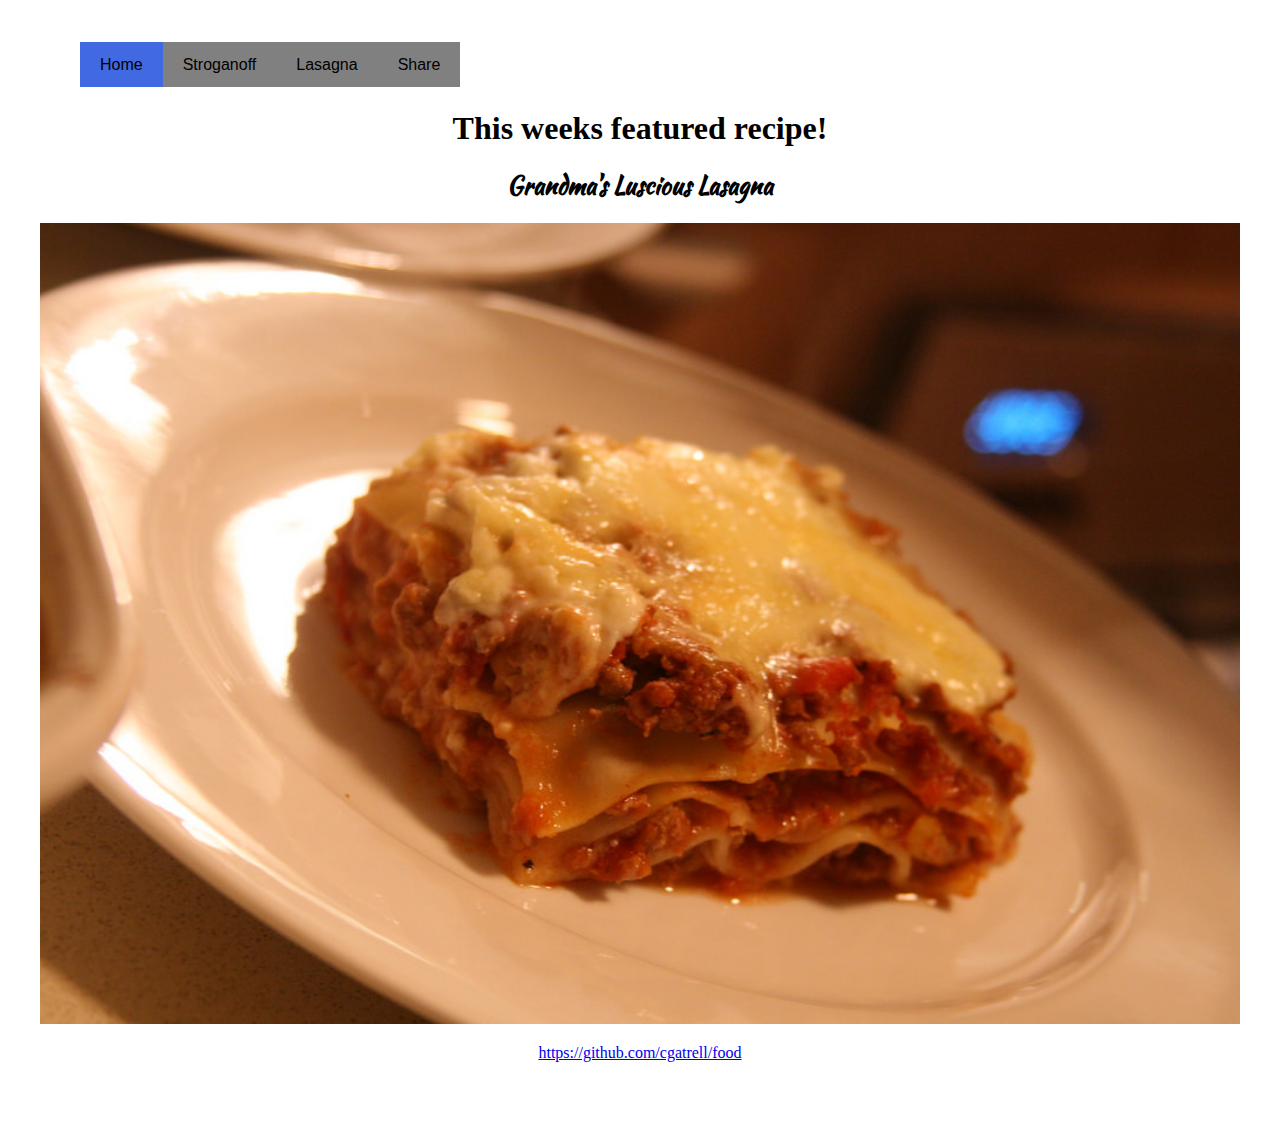
<file: index.html>
<!DOCTYPE hmtl>
<html>
	<head>
		<link href="https://fonts.googleapis.com/css?family=Kaushan+Script" rel="stylesheet"> 
		<link rel="stylesheet" type="text/css" href="foodWebsite.css">
		<title>My Favorite Recipes </title>
	</head>
	<body>
		<nav>
			<ul>
				<li> <a class="active" href="index.html">Home</a></li>
				<li> <a href="beefstrog.html">Stroganoff</a></li>
				<li> <a href="lasagna.html">Lasagna</a></li>
				<li> <a href="share.html">Share</a></li>
			</ul>
		</nav>
		
		<h1>
			This weeks featured recipe!
		</h1>
		<h2>Grandma's Luscious Lasagna</h2>
		<a href="lasagna.html"><img src="lasagna.jpg"></a>	 

	</body>

	<footer>
		<a href="https://github.com/cgatrell/food" target="_blank">https://github.com/cgatrell/food</a>
	</footer>
</html>
</file>
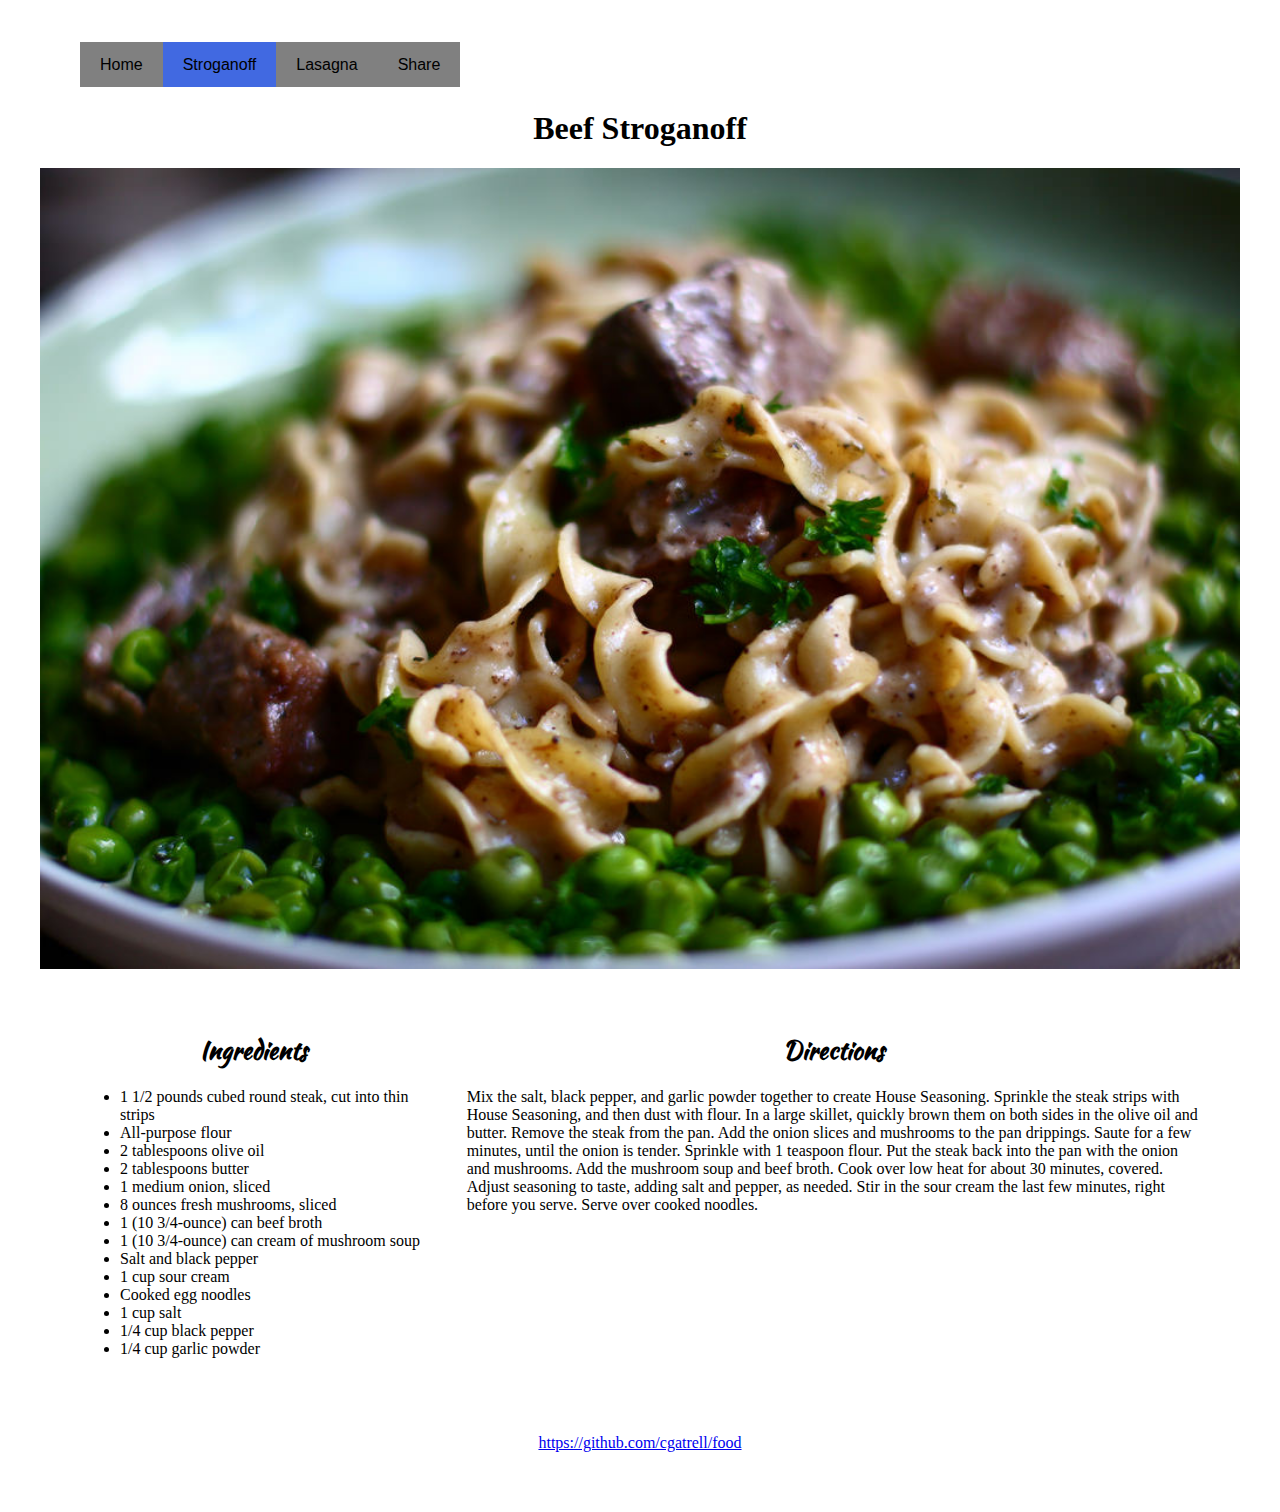
<file: beefstrog.html>
<!DOCTYPE html>
<html>

<head>
	<title>My Beef Stroganoff Recipe</title>
	<link href="https://fonts.googleapis.com/css?family=Kaushan+Script" rel="stylesheet"> 
	<link rel="stylesheet" href="foodWebsite.css">
</head>

<body>

<nav>
	<ul>
		<li> <a href="index.html">Home</a> </li>
		<li> <a class="active" href="beefstrog.html">Stroganoff</a> </li>
		<li> <a href="lasagna.html">Lasagna</a> </li>
		<li> <a href="share.html">Share</a> </li>
	</ul>
</nav>

<h1>
Beef Stroganoff
</h1>

<img src="beefstrog.jpg">

<div class = "recipe">
	<div>
		<h2>Ingredients</h2>
		<ul>
			<li>1 1/2 pounds cubed round steak, cut into thin strips</li>
			<li>All-purpose flour</li>
			<li>2 tablespoons olive oil</li>
			<li>2 tablespoons butter</li>
			<li>1 medium onion, sliced</li>
			<li>8 ounces fresh mushrooms, sliced</li>
			<li>1 (10 3/4-ounce) can beef broth</li>
			<li>1 (10 3/4-ounce) can cream of mushroom soup</li>
			<li>Salt and black pepper</li>
			<li>1 cup sour cream</li>
			<li>Cooked egg noodles</li>
			<li>1 cup salt</li>
			<li>1/4 cup black pepper</li>
			<li>1/4 cup garlic powder</li>
		</ul>
	</div>

	<div>
		<h2>Directions</h2>
		<p>Mix the salt, black pepper, and garlic powder together to create House Seasoning. Sprinkle the steak strips with House Seasoning, and then dust with flour. In a large skillet, quickly brown them on both sides in the olive oil and butter. Remove the steak from the pan. Add the onion slices and mushrooms to the pan drippings. Saute for a few minutes, until the onion is tender. Sprinkle with 1 teaspoon flour. Put the steak back into the pan with the onion and mushrooms. Add the mushroom soup and beef broth. Cook over low heat for about 30 minutes, covered. Adjust seasoning to taste, adding salt and pepper, as needed. Stir in the sour cream the last few minutes, right before you serve. Serve over cooked noodles.</p>
	</div>
</div>

</body>
	<footer>
		<a href="https://github.com/cgatrell/food" target="_blank">https://github.com/cgatrell/food</a>
	</footer>
</html>
</file>
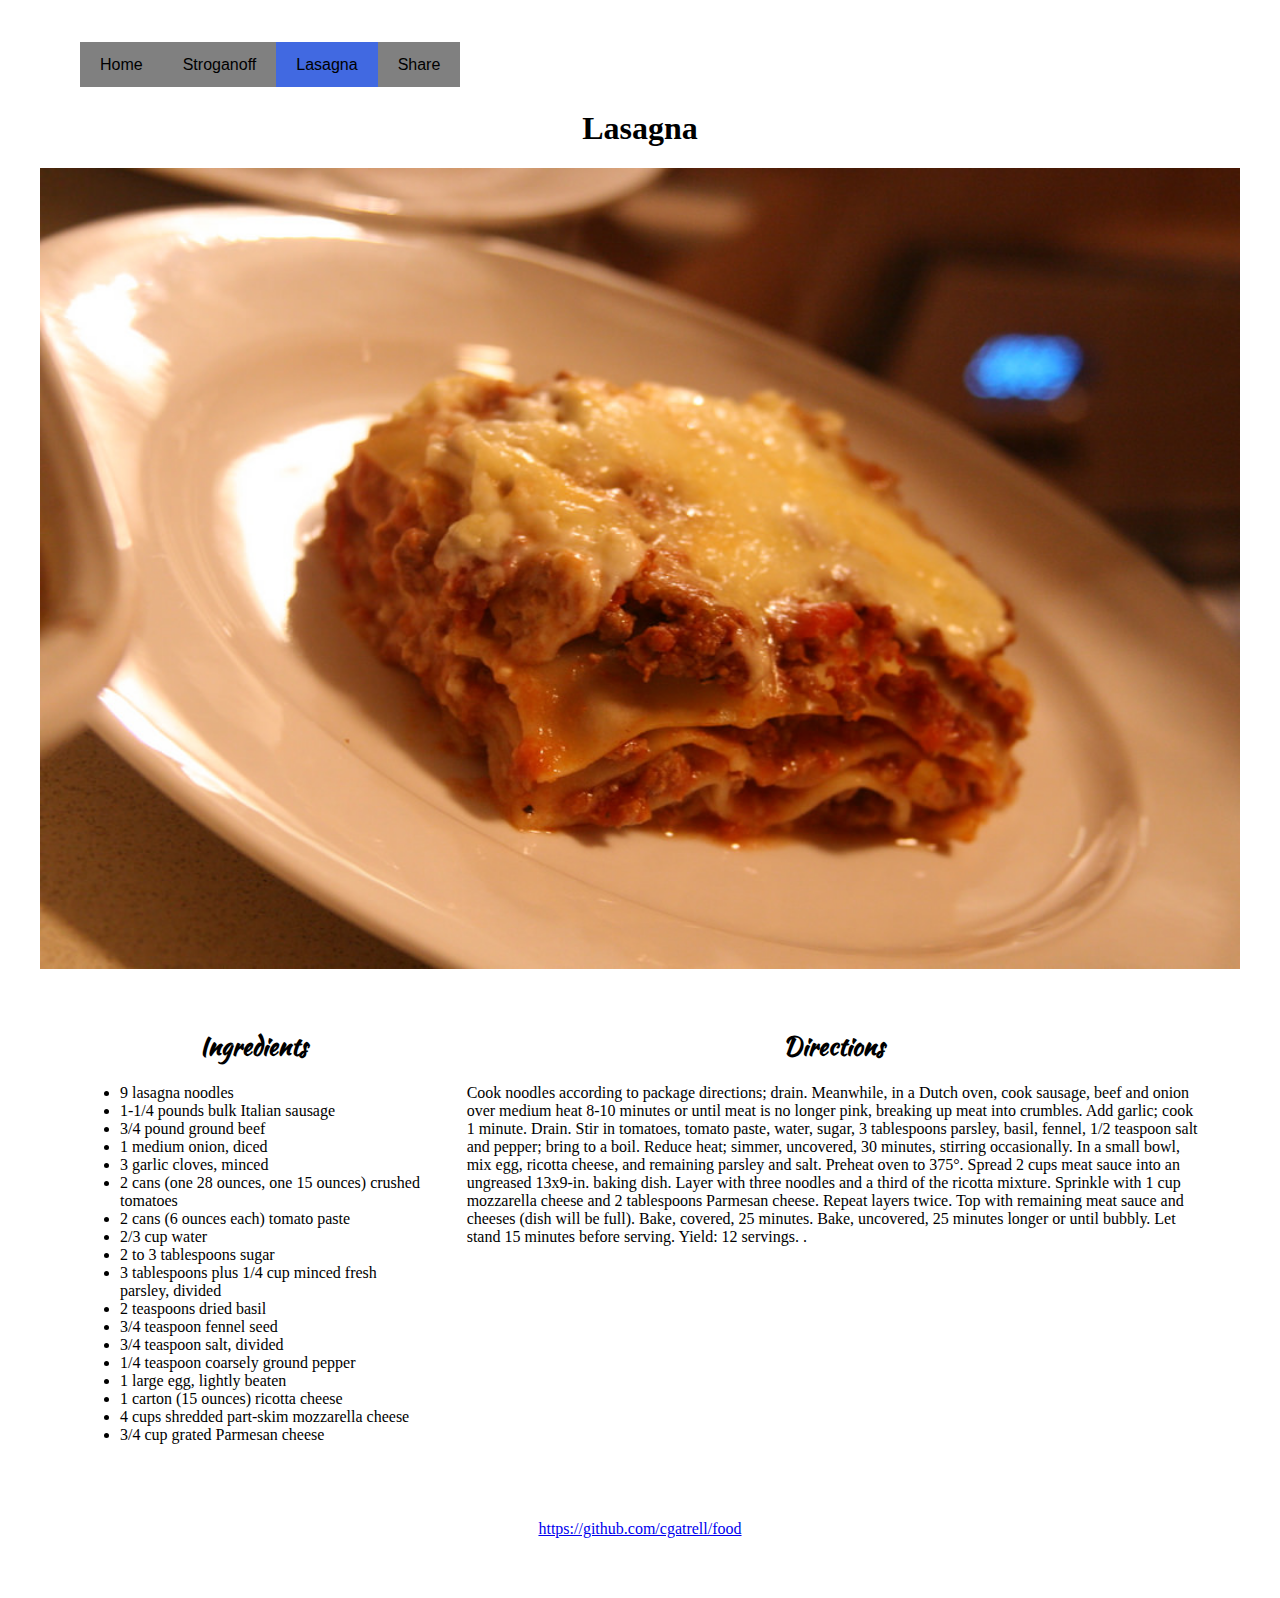
<file: lasagna.html>
<!DOCTYPE hmtl>
<html>
	<head>
		<link href="https://fonts.googleapis.com/css?family=Kaushan+Script" rel="stylesheet"> 
		<link rel="stylesheet" type="text/css" href="foodWebsite.css">
		<title>My Lasagna Recipe </title>
	</head>
	<body>
		<nav>
			<ul>
				<li> <a href="index.html">Home</a></li>
				<li> <a href="beefstrog.html">Stroganoff</a></li>
				<li> <a class="active" href="lasagna.html">Lasagna</a></li>
				<li> <a href="share.html">Share</a></li>
			</ul>
		</nav>
		<h1>
			Lasagna
		</h1>
		<img src="lasagna.jpg">

		<div class = "recipe">
			<div>
				<h2>Ingredients</h2>
				<ul>
					<li>9 lasagna noodles</li>
					<li>1-1/4 pounds bulk Italian sausage</li>
					<li>3/4 pound ground beef</li>
					<li>1 medium onion, diced </li>
					<li>3 garlic cloves, minced </li>
					<li>2 cans (one 28 ounces, one 15 ounces) crushed tomatoes </li>
					<li>2 cans (6 ounces each) tomato paste </li>
					<li>2/3 cup water </li>
					<li>2 to 3 tablespoons sugar </li>
					<li>3 tablespoons plus 1/4 cup minced fresh parsley, divided </li>
					<li>2 teaspoons dried basil </li>
					<li>3/4 teaspoon fennel seed </li>
					<li>3/4 teaspoon salt, divided </li>
					<li>1/4 teaspoon coarsely ground pepper </li>
					<li>1 large egg, lightly beaten </li>
					<li>1 carton (15 ounces) ricotta cheese </li>
					<li>4 cups shredded part-skim mozzarella cheese </li>
					<li>3/4 cup grated Parmesan cheese </li>
				</ul>
			</div>

			<div>

				<h2>Directions</h2>
				<p> Cook noodles according to package directions; drain. Meanwhile, in a Dutch oven, cook sausage, beef and onion over medium heat 8-10 minutes or until meat is no longer pink, breaking up meat into crumbles. Add garlic; cook 1 minute. Drain.
Stir in tomatoes, tomato paste, water, sugar, 3 tablespoons parsley, basil, fennel, 1/2 teaspoon salt and pepper; bring to a boil. Reduce heat; simmer, uncovered, 30 minutes, stirring occasionally.
In a small bowl, mix egg, ricotta cheese, and remaining parsley and salt.
Preheat oven to 375°. Spread 2 cups meat sauce into an ungreased 13x9-in. baking dish. Layer with three noodles and a third of the ricotta mixture. Sprinkle with 1 cup mozzarella cheese and 2 tablespoons Parmesan cheese. Repeat layers twice. Top with remaining meat sauce and cheeses (dish will be full).
Bake, covered, 25 minutes. Bake, uncovered, 25 minutes longer or until bubbly. Let stand 15 minutes before serving. Yield: 12 servings. .</p>
			</div>
		</div>
		
	</body>

	<footer>
		<a href="https://github.com/cgatrell/food" target="_blank">https://github.com/cgatrell/food</a>
	</footer>
</html>
</file>
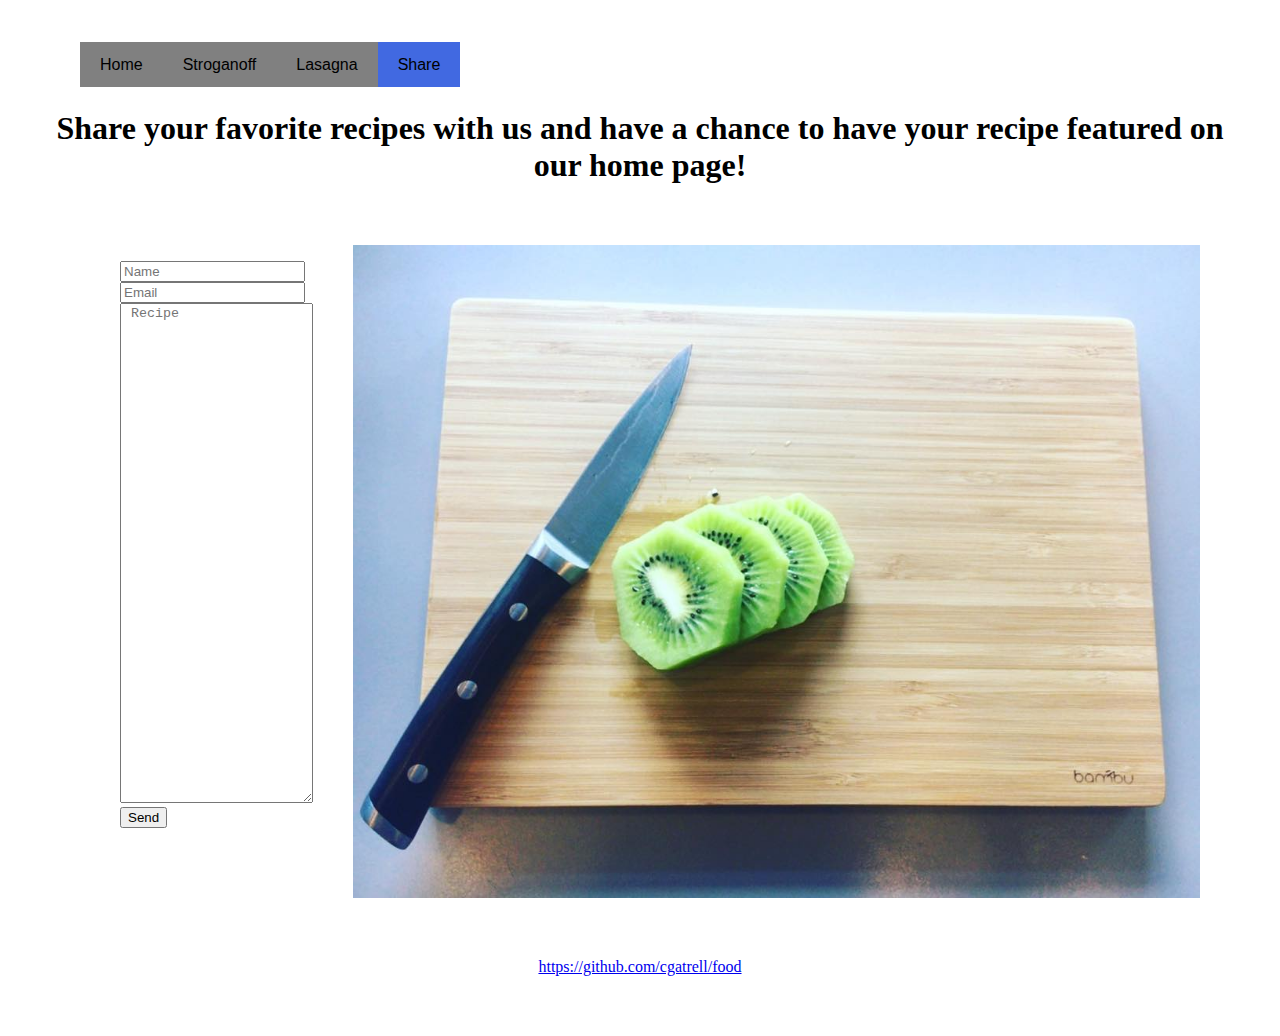
<file: share.html>
<!DOCTYPE hmtl>
<html>
	<head>
		<link rel="stylesheet" type="text/css" href="foodWebsite.css">
		<title>Share Your Favorite Recipes </title>
	</head>
	<body>
		<nav>
			<ul>
				<li> <a href="index.html">Home</a></li>
				<li> <a href="beefstrog.html">Stroganoff</a></li>
				<li> <a href="lasagna.html">Lasagna</a></li>
				<li> <a class="active" href="share.html">Share</a></li>
			</ul>
		</nav>
		<h1 class="contactMe">Share your favorite recipes with us and have a chance to have your recipe featured on our home page!</h1>
		
<div class="shareForm">
	<div>
		<form action="https://formspree.io/cyrus.gatrell@gmail.com" method="POST">
			<ul class="shareRecipe">
				<li class="fields"><input type="text" name="name" placeholder="Name"></li>
				<li class="fields"><input type="email" name="_replyto" placeholder="Email"></li>
				<li class="fields"><textarea placeholder=" Recipe"></textarea></li>
				<li class="fields"><input type="submit" value="Send"></li>
			</ul>
		</form>
	</div>
	<div>
		
		<img src="CuttingBoard.jpg"/>
	</div>
</div>
	</body>

	<footer>
		<a href="https://github.com/cgatrell/food" target="_blank">https://github.com/cgatrell/food</a>
	</footer>
</html>
</file>
<file: foodWebsite.css>
nav {
	position: fixed;
}

nav ul {
	list-style-type: none;
	padding-bottom: 50px;
}

nav li {
	float: left;
}

nav a {
	font-family: helvetica;
	padding: 14px 20px;
	background-color: grey;
	color: black;
	text-decoration: none;
}

nav li a:hover {
	background-color: dimgrey;
}

.active {
	background-color: royalblue;
}

.recipe {
	display: grid;
	grid-template-columns: 1fr 2fr;
}

h2 {
 	text-align: center;
	font-family: 'Kaushan Script', cursive;
}

h1 {
	padding-top: 70px;
	text-align: center;
}

img {
	margin: auto;
	width: 100%;
}

body {
	margin: 40px;
}

div {
	padding: 20px;
}

footer {
	padding-top: 20px;
	text-align: center;
	padding-bottom: 20px;
}

.shareRecipe {
	list-style-type: none;
}

textarea {
	width: 193px;
	height: 500px;
}

.shareForm {
	display: grid;
	grid-template-columns: 1fr 4fr;
}
</file>
